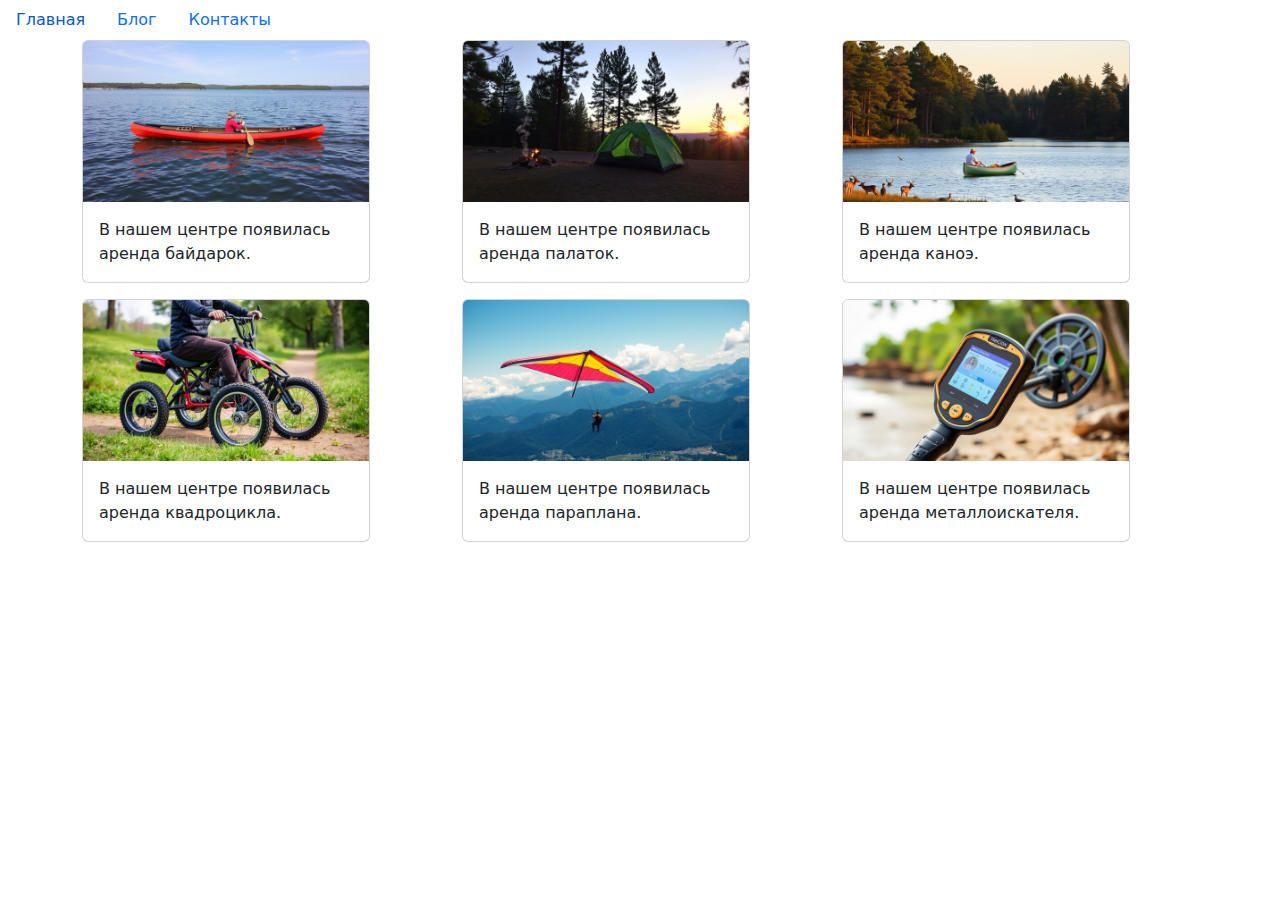
<file: templates/blog.html>
<!DOCTYPE html>
<html lang="en">
<head>
    <meta charset="UTF-8">
    <title>Блог</title>
    <link href="https://cdn.jsdelivr.net/npm/bootstrap@5.3.3/dist/css/bootstrap.min.css" rel="stylesheet" integrity="sha384-QWTKZyjpPEjISv5WaRU9OFeRpok6YctnYmDr5pNlyT2bRjXh0JMhjY6hW+ALEwIH" crossorigin="anonymous">
</head>
<body>
<ul class="nav">
  <li class="nav-item">
    <a class="nav-link active" aria-current="page" href="/">Главная</a>
  </li>
  <li class="nav-item">
    <a class="nav-link" href="/blog/">Блог</a>
  </li>
  <li class="nav-item">
    <a class="nav-link" href="/contakti/">Контакты</a>
  </li>

</ul>
<div class="container">
    <div class="row mb-3">
        <div class="col-sm-12 col-md-6 col-lg-4">
            <div class="card" style="width: 18rem;">
  <img src="../static/image/байдарка.png" class="card-img-top" alt="...">
  <div class="card-body">
    <p class="card-text">В нашем центре появилась аренда байдарок.</p>
  </div>
</div></div>
        <div class="col-sm-12 col-md-6 col-lg-4">
            <div class="card" style="width: 18rem;">
  <img src="../static/image/палатка.png" class="card-img-top" alt="...">
  <div class="card-body">
    <p class="card-text">В нашем центре появилась аренда палаток.</p>
  </div>
</div></div>
        <div class="col-sm-12 col-md-6 col-lg-4">
            <div class="card" style="width: 18rem;">
  <img src="../static/image/каноэ.png" class="card-img-top" alt="...">
  <div class="card-body">
    <p class="card-text">В нашем центре появилась аренда каноэ.</p>
  </div>
</div></div>
    </div>

    <div class="row">
        <div class="col-sm-12 col-md-6 col-lg-4">
            <div class="card" style="width: 18rem;">
  <img src="../static/image/квадро.png" class="card-img-top" alt="...">
  <div class="card-body">
    <p class="card-text">В нашем центре появилась аренда квадроцикла.</p>
  </div>
</div></div>
        <div class="col-sm-12 col-md-6 col-lg-4">
            <div class="card" style="width: 18rem;">
  <img src="../static/image/параплан.png" class="card-img-top" alt="...">
  <div class="card-body">
    <p class="card-text">В нашем центре появилась аренда параплана.</p>
  </div>
</div></div>
        <div class="col-sm-12 col-md-6 col-lg-4">
            <div class="card" style="width: 18rem;">
  <img src="../static/image/метало.png" class="card-img-top" alt="...">
  <div class="card-body">
    <p class="card-text">В нашем центре появилась аренда металлоискателя.</p>
  </div>
</div></div>
    </div>

</div>



<script src="https://cdn.jsdelivr.net/npm/bootstrap@5.3.3/dist/js/bootstrap.bundle.min.js" integrity="sha384-YvpcrYf0tY3lHB60NNkmXc5s9fDVZLESaAA55NDzOxhy9GkcIdslK1eN7N6jIeHz" crossorigin="anonymous"></script>
</body>
</html>
</file>
